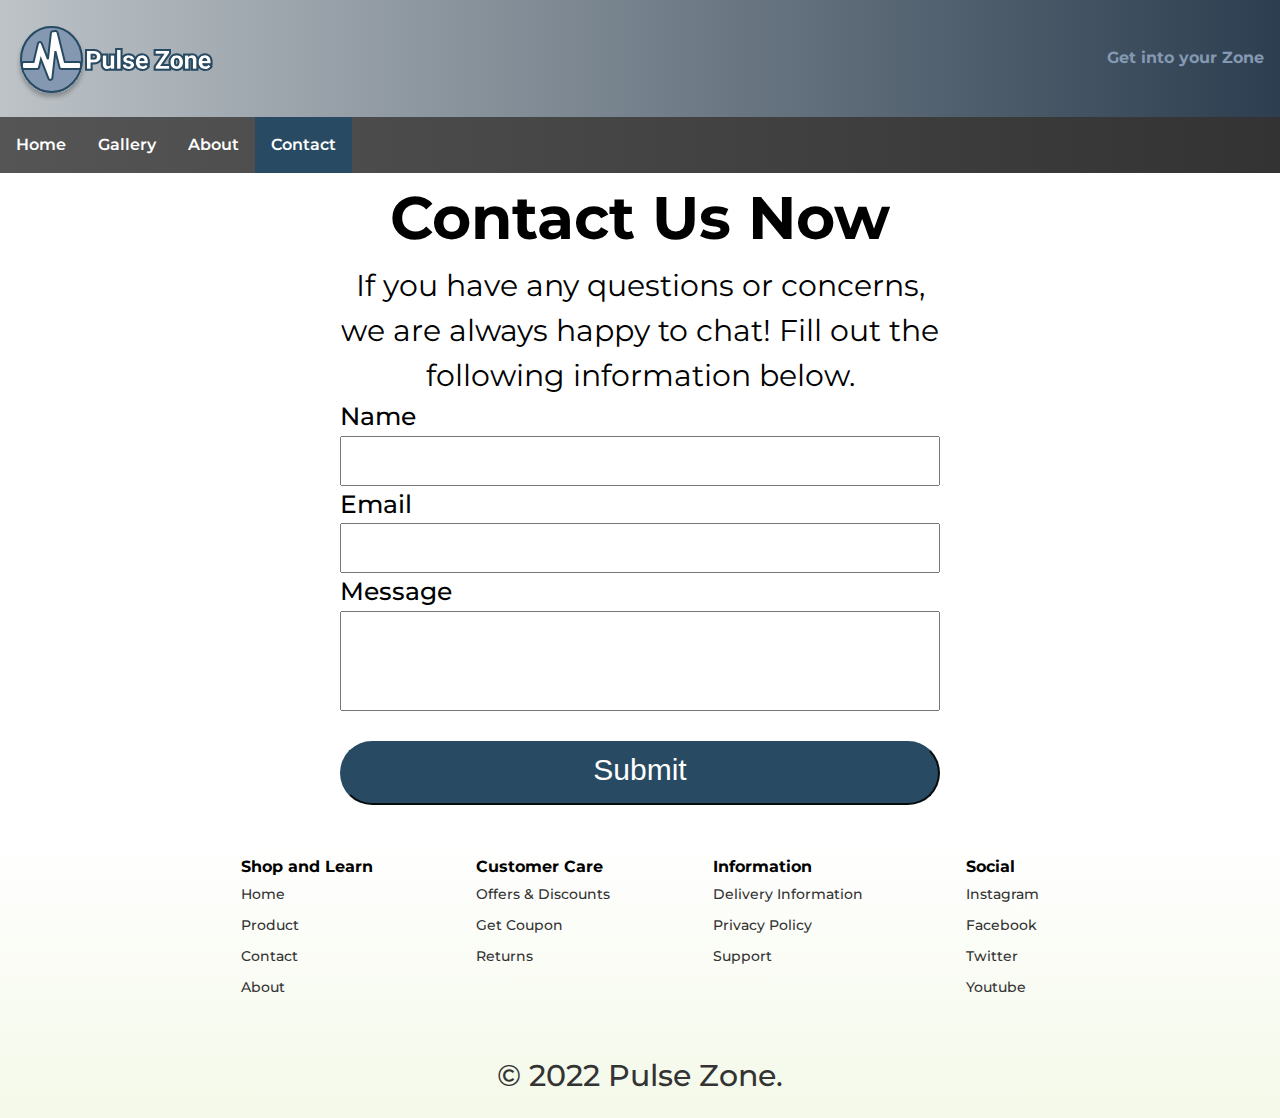
<file: contact.html>
<!DOCTYPE html>
<html lang="en">
  <head>
    <meta charset="UTF-8" />
    <meta http-equiv="X-UA-Compatible" content="IE=edge" />
    <meta name="viewport" content="width=device-width, initial-scale=1.0" />
    <title>Pulse Zone Website Contact</title>
    <script src="js/script.js" defer></script>
    <link rel="stylesheet" href="css/main.css" />
  </head>

  <body>
    <!-- Banner -->

    <div class="banner">
      <div class="banner__content">
        <img
          class="banner__img"
          src="images/Good-copy-logo.svg"
          alt="pulse zone logo"
        />
        <div class="banner__text">
          <strong>Get into your Zone</strong>
        </div>
      </div>
    </div>

    <!-- Navigaion bar -->
    <nav class="navbar">
      <a href="#" class="toggle-button">
        <span class="bar"></span>
        <span class="bar"></span>
        <span class="bar"></span>
      </a>
      <div class="navbar-links">
        <ul>
          <li><a href="index.html">Home</a></li>
          <li><a href="gallery.html">Gallery</a></li>
          <li><a href="about.html">About</a></li>
          <li><a href="contact.html" class="active-page">Contact</a></li>
        </ul>
      </div>
    </nav>
    <!--Contact Page-->
    <form
      class="contact"
      id="fs-frm"
      name="simple-contact-form"
      accept-charset="utf-8"
      action="https://formspree.io/f/xlevnnvk"
      method="post"
    >
      <h5>Contact Us Now</h5>
      <p>
        If you have any questions or concerns, we are always happy to chat! Fill
        out the following information below.
      </p>
      <div class="formgroup">
        <label for="name">Name</label>
        <input class="form-control" id="name" type="text" name="Name" />
      </div>
      <div class="formgroup">
        <label for="email">Email</label>
        <input class="form-control" id="email" type="email" name="Email" />
      </div>
      <div class="formgroup">
        <label for="message">Message</label>
        <textarea class="formcontrol" id="message" name="Message"></textarea>
      </div>
      <input class="btn" type="submit" value="Submit" />
    </form>

    <!-- Footer with navigation-->
    <footer>
      <div class="footer-container">
        <div class="footer-nav">
          <h4>Shop and Learn</h4>
          <ul>
            <li><a href="home.html">Home</a></li>
            <li><a href="gallery.html">Product</a></li>
            <li><a href="contact.html">Contact</a></li>
            <li><a href="about.html">About</a></li>
          </ul>
        </div>
        <div class="footer-nav">
          <h4>Customer Care</h4>
          <ul>
            <li><a href="#">Offers & Discounts</a></li>
            <li><a href="#">Get Coupon</a></li>
            <li><a href="#">Returns</a></li>
          </ul>
        </div>
        <div class="footer-nav">
          <h4>Information</h4>
          <ul>
            <li><a href="#">Delivery Information</a></li>
            <li><a href="#">Privacy Policy</a></li>
            <li><a href="#">Support</a></li>
          </ul>
        </div>
        <div class="footer-nav">
          <h4>Social</h4>
          <ul>
            <li><a href="#">Instagram</a></li>
            <li><a href="#">Facebook</a></li>
            <li><a href="#">Twitter</a></li>
            <li><a href="#">Youtube</a></li>
          </ul>
        </div>
      </div>
      <!-- Copyright -->
      <div class="copyright">
        <p>&copy; 2022 Pulse Zone.</p>
      </div>
    </footer>
  </body>
</html>
</file>
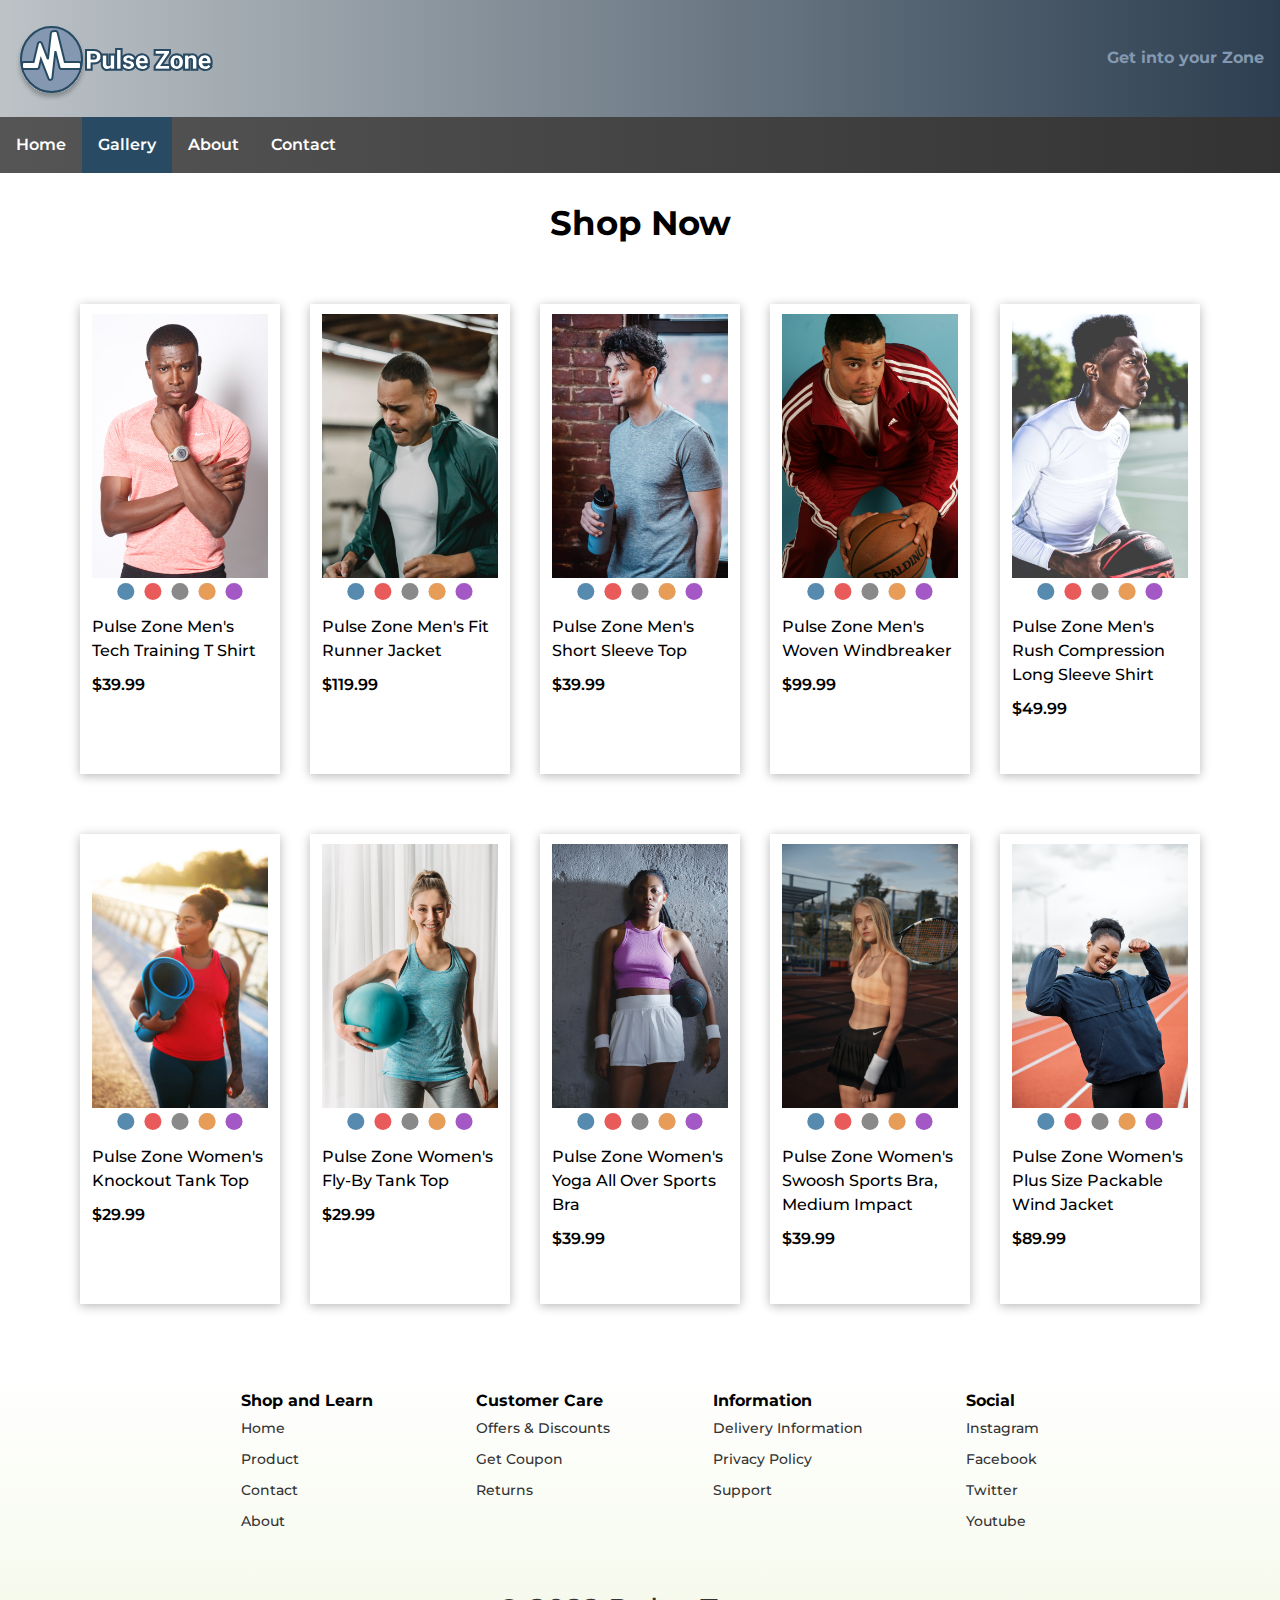
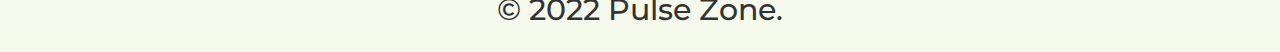
<file: gallery.html>
<!DOCTYPE html>
<html lang="en">
  <head>
    <meta charset="UTF-8" />
    <meta http-equiv="X-UA-Compatible" content="IE=edge" />
    <meta name="viewport" content="width=device-width, initial-scale=1.0" />
    <script>
      src="https://kit.fontawesome.com/75dbf09197.js"
      crossorigin="anonymous"
    </script>
    <title>Pulse Zone Website Gallery</title>
    <script src="js/script.js" defer></script>
    <link rel="stylesheet" href="css/main.css" />
  </head>

  <body>
    <!-- Banner -->

    <div class="banner">
      <div class="banner__content">
        <img
          class="banner__img"
          src="images/Good-copy-logo.svg"
          alt="pulse zone logo"
        />
        <div class="banner__text">
          <strong>Get into your Zone</strong>
        </div>
      </div>
    </div>

    <!-- Navigation bar -->
    <nav class="navbar">
      <a href="#" class="toggle-button">
        <span class="bar"></span>
        <span class="bar"></span>
        <span class="bar"></span>
      </a>
      <div class="navbar-links">
        <ul>
          <li><a href="index.html">Home</a></li>
          <li><a href="gallery.html" class="active-page">Gallery</a></li>
          <li><a href="about.html">About</a></li>
          <li><a href="contact.html">Contact</a></li>
        </ul>
      </div>
    </nav>

    <!-- Gallery -->
    <h2 class="shop-now">Shop Now</h2>
    <section class="product-container">
      <div class="product">
        <a
          href="https://www.sportchek.ca/"
          style="color: inherit"
          target="_blank"
        ></a>
        <img src="images/product-1.jpg" alt="men's tech training shirt" />
        <img
          class="color-options"
          src="images/color-options.svg"
          alt="Color Options"
        />
        <h3>Pulse Zone Men's Tech Training T Shirt</h3>
        <div class="stars">
          <i class="fa solid fa-star"></i>
          <i class="fa solid fa-star"></i>
          <i class="fa solid fa-star"></i>
          <i class="fa solid fa-star"></i>
          <i class="fa solid fa-star"></i>
        </div>
        <p class="price">$39.99</p>
      </div>

      <div class="product">
        <a
          href="https://www.sportchek.ca/"
          style="color: inherit"
          target="_blank"
        ></a>
        <img src="images/product-2.jpg" alt="Men's Fit Runner Jacket" />
        <img
          class="color-options"
          src="images/color-options.svg"
          alt="Color Options"
        />
        <h3>Pulse Zone Men's Fit Runner Jacket</h3>
        <div class="stars">
          <i class="fa solid fa-star"></i>
          <i class="fa solid fa-star"></i>
          <i class="fa solid fa-star"></i>
          <i class="fa solid fa-star"></i>
          <i class="fa solid fa-star"></i>
        </div>
        <p class="price">$119.99</p>
      </div>

      <div class="product">
        <a
          href="https://www.sportchek.ca/"
          style="color: inherit"
          target="_blank"
        ></a>
        <img src="images/product-3.jpg" alt="Men's Short Sleeve Top" />
        <img
          class="color-options"
          src="images/color-options.svg"
          alt="Color Options"
        />
        <h3>Pulse Zone Men's Short Sleeve Top</h3>
        <div class="stars">
          <i class="fa solid fa-star"></i>
          <i class="fa solid fa-star"></i>
          <i class="fa solid fa-star"></i>
          <i class="fa solid fa-star"></i>
          <i class="fa solid fa-star"></i>
        </div>
        <p class="price">$39.99</p>
      </div>

      <div class="product">
        <a
          href="https://www.sportchek.ca/"
          style="color: inherit"
          target="_blank"
        ></a>

        <img src="images/product-4.jpg" alt="Men's Woven Windbreaker" />
        <img
          class="color-options"
          src="images/color-options.svg"
          alt="Color Options"
        />
        <h3>Pulse Zone Men's Woven Windbreaker</h3>
        <div class="stars">
          <i class="fa solid fa-star"></i>
          <i class="fa solid fa-star"></i>
          <i class="fa solid fa-star"></i>
          <i class="fa solid fa-star"></i>
          <i class="fa solid fa-star"></i>
        </div>
        <p class="price">$99.99</p>
      </div>

      <div class="product">
        <a
          href="https://www.sportchek.ca/"
          style="color: inherit"
          target="_blank"
        ></a>
        <img src="images/product-5.jpg" alt="Men's Compression Shirt" />
        <img
          class="color-options"
          src="images/color-options.svg"
          alt="Color Options"
        />
        <h3>Pulse Zone Men's Rush Compression Long Sleeve Shirt</h3>
        <div class="stars">
          <i class="fa solid fa-star"></i>
          <i class="fa solid fa-star"></i>
          <i class="fa solid fa-star"></i>
          <i class="fa solid fa-star"></i>
          <i class="fa solid fa-star"></i>
        </div>
        <p class="price">$49.99</p>
      </div>

      <div class="product">
        <a
          href="https://www.sportchek.ca/"
          style="color: inherit"
          target="_blank"
        ></a>
        <img src="images/product-6.jpg" alt="Women's Tank Top" />
        <img
          class="color-options"
          src="images/color-options.svg"
          alt="Color Options"
        />
        <h3>Pulse Zone Women's Knockout Tank Top</h3>
        <div class="stars">
          <i class="fa solid fa-star"></i>
          <i class="fa solid fa-star"></i>
          <i class="fa solid fa-star"></i>
          <i class="fa solid fa-star"></i>
          <i class="fa solid fa-star"></i>
        </div>
        <p class="price">$29.99</p>
      </div>

      <div class="product">
        <a
          href="https://www.sportchek.ca/"
          style="color: inherit"
          target="_blank"
        ></a>
        <img src="images/product-7.jpg" alt="Women's Fly-By Tank Top" />
        <img
          class="color-options"
          src="images/color-options.svg"
          alt="Color Options"
        />
        <h3>Pulse Zone Women's Fly-By Tank Top</h3>
        <div class="stars">
          <i class="fa solid fa-star"></i>
          <i class="fa solid fa-star"></i>
          <i class="fa solid fa-star"></i>
          <i class="fa solid fa-star"></i>
          <i class="fa solid fa-star"></i>
        </div>
        <p class="price">$29.99</p>
      </div>

      <div class="product">
        <a
          href="https://www.sportchek.ca/"
          style="color: inherit"
          target="_blank"
        ></a>
        <img src="images/product-8.jpg" alt="Women's Yoga Sports Bra" />
        <img
          class="color-options"
          src="images/color-options.svg"
          alt="Color Options"
        />
        <h3>Pulse Zone Women's Yoga All Over Sports Bra</h3>
        <div class="stars">
          <i class="fa solid fa-star"></i>
          <i class="fa solid fa-star"></i>
          <i class="fa solid fa-star"></i>
          <i class="fa solid fa-star"></i>
          <i class="fa solid fa-star"></i>
        </div>
        <p class="price">$39.99</p>
      </div>

      <div class="product">
        <a
          href="https://www.sportchek.ca/"
          style="color: inherit"
          target="_blank"
        ></a>
        <img src="images/product-9.jpg" alt="Women's Swoosh Sports Bra" />
        <img
          class="color-options"
          src="images/color-options.svg"
          alt="Color Options"
        />
        <h3>Pulse Zone Women's Swoosh Sports Bra, Medium Impact</h3>
        <div class="stars">
          <i class="fa solid fa-star"></i>
          <i class="fa solid fa-star"></i>
          <i class="fa solid fa-star"></i>
          <i class="fa solid fa-star"></i>
          <i class="fa solid fa-star"></i>
        </div>
        <p class="price">$39.99</p>
      </div>

      <div class="product">
        <a
          href="https://www.sportchek.ca/"
          style="color: inherit"
          target="_blank"
        ></a>
        <img
          src="images/product-10.jpg"
          alt="Women's Plus Size Packable Wind Jacket"
        />
        <img
          class="color-options"
          src="images/color-options.svg"
          alt="Color Options"
        />
        <h3>Pulse Zone Women's Plus Size Packable Wind Jacket</h3>
        <div class="stars">
          <i class="fa solid fa-star"></i>
          <i class="fa solid fa-star"></i>
          <i class="fa solid fa-star"></i>
          <i class="fa solid fa-star"></i>
          <i class="fa solid fa-star"></i>
        </div>
        <p class="price">$89.99</p>
      </div>
    </section>

    <!-- Footer with navigation-->
    <footer>
      <div class="footer-container">
        <div class="footer-nav">
          <h4>Shop and Learn</h4>
          <ul>
            <li><a href="home.html">Home</a></li>
            <li><a href="gallery.html">Product</a></li>
            <li><a href="contact.html">Contact</a></li>
            <li><a href="about.html">About</a></li>
          </ul>
        </div>
        <div class="footer-nav">
          <h4>Customer Care</h4>
          <ul>
            <li><a href="#">Offers & Discounts</a></li>
            <li><a href="#">Get Coupon</a></li>
            <li><a href="#">Returns</a></li>
          </ul>
        </div>
        <div class="footer-nav">
          <h4>Information</h4>
          <ul>
            <li><a href="#">Delivery Information</a></li>
            <li><a href="#">Privacy Policy</a></li>
            <li><a href="#">Support</a></li>
          </ul>
        </div>
        <div class="footer-nav">
          <h4>Social</h4>
          <ul>
            <li><a href="#">Instagram</a></li>
            <li><a href="#">Facebook</a></li>
            <li><a href="#">Twitter</a></li>
            <li><a href="#">Youtube</a></li>
          </ul>
        </div>
      </div>
      <!-- Copyright -->
      <div class="copyright">
        <p>&copy; 2022 Pulse Zone.</p>
      </div>
    </footer>
  </body>
</html>
</file>
<file: css/main.css>
@import url('https://fonts.googleapis.com/css2?family=Montserrat:wght@400;500;600;700;800;900&family=Roboto:wght@400;500;700;900&display=swap');

/* General Styling */
* {
  margin: 0;
  padding: 0;
  box-sizing: border-box;
  text-decoration: none;
}

body {
  font-family: "Montserrat", "Roboto", "sans-serif";

  line-height: 1.5;

  padding: 1rem;

  background-color: #dfdfdf;
}

/* Banner */
.banner {
  background: linear-gradient(to right, #bdc3c7 0%, #2c3e50 100%);
  color: #8499b1;
  font-family: "Montserrat", "Roboto", "sans-serif";
}

.banner__content {
  padding: 16px;
  display: flex;
  align-items: center;
  justify-content: space-between;
}

.banner__img {
  max-width: 250px;
  max-height: 75px;
  margin-top: 10px;
}

.banner__text {
  line-height: 1.4;
  font-family: "Montserrat", "Roboto", "sans-serif";
}

/* Navigation */
* {
  box-sizing: border-box;
}

body {
  margin: 0;
  padding: 0;
  background: white;
}

.navbar {
  display: flex;
  justify-content: space-between;
  align-items: center;
  background: linear-gradient(to right, #555 0%, #333 100%);
}

.navbar-links ul {
  margin: 0;
  padding: 0;
  display: flex;
}

.navbar-links li {
  list-style: none;
}

.navbar-links li a {
  font-family: "Montserrat", "Roboto", "sans-serif";
  font-weight: 600;
  text-decoration: none;
  color: white;
  padding: 1rem;
  display: block;
}

.navbar-links li:hover {
  color: #333;
  background-color: #8499b1;
}

.active-page {
  background-color: #284B63;
}

.toggle-button {
  position: absolute;
  top: 8.1rem;
  right: 1rem;
  display: none;
  flex-direction: column;
  justify-content: space-between;
  width: 31px;
  height: 21px;
}

.toggle-button .bar {
  height: 3px;
  width: 100%;
  background-color: white;
  border-radius: 10px;
}

/* Home Page */
.hero {
  width: 100%;
  height: 100vh;

  display: flex;
  justify-content: center;
  align-items: center;
  text-align: center;

  background-image: url("../images/running.jpg");
  background-size: cover;
  background-position: center center;
  background-repeat: no-repeat;
  transition: 1.25s;

  animation-name: animate;
  animation-direction: alternate-reverse;
  animation: duration 30s;
  animation-fill-mode: forwards;
  animation-iteration-count: infinite;
  animation-play-state: running;
  animation-timing-function: ease-in-out;
}

h1 {
  font-size: 5em;
  margin-bottom: 1em;
  color: rgb(237, 232, 232);
  text-shadow: 2px 2px black;
}

.img-hero {
  width: 100%;
}

.h2-home {
  color: rgb(244, 241, 241);
  text-shadow: 1px 1px black;
  margin-bottom: 80px;
  font-size: 60px;
}

.btn-home {
  font-size: 40px;
  font-weight: 600;
  text-transform: uppercase;

  background-color: #284B63;
  color: #fff;

  padding: 12px 25px;
  border-radius: 10px;

  transition: 0.2s;

}

.btn-home:hover {
  background-color: #8499B1;
  color: black;
}

/* Gallery */
.shop-now {
  text-align: center;

  font-weight: bold;
  font-size: 34px;

  margin-top: 25px;

}

.product-container {
  display: flex;
  justify-content: center;
  align-items: center;
  flex-wrap: wrap;
  gap: 30px;

  max-width: 1280px;

  margin: 40px auto;
}

.product {
  width: 200px;
  height: 470px;
  background-color: #fff;

  padding: 10px 12px;
  margin: 15px 0;

  cursor: pointer;

  box-shadow: 0 2px 10px rgba(0, 0, 0, 0.288);

  transition: 0.3s;
}

.product:hover {
  transform: scale(1.05);
}

.product img {
  display: block;
  margin: auto;
  width: 100%;
}

.product h3 {
  font-size: 16px;
  font-weight: 500;

  margin: 10px 0;
}

.product .stars i {
  font-size: 15px;

  color: #e0e037;
}

.product .price {
  font-size: 16px;
  font-weight: 600;

  color: black;

  margin: 10px 0;

  text-align: start;
}

.product .color-options {
  width: 150px;
}

/* About-Team Page */
.team-section h2 {
  text-align: center;

  font-weight: bold;
  font-size: 34px;

  margin: 25px 0;
}

.team-section p {
  font-family: "Roboto", "sans-serif";
  ;

  text-align: center;

  font-size: 18px;

  max-width: 80ch;
  margin: auto;
}

.cards {
  display: flex;
  justify-content: center;
  align-items: center;
  flex-wrap: wrap;

  background-color: #f7f7f7;
}

.cards img {
  display: block;

  height: 255px;

  margin: 20px;
}


.card {
  margin: 80px 40px;

  background-color: #F4F9E9;

  box-shadow: 0 5px 20px rgba(0, 0, 0, 0.288);
}

.card h3 {
  text-transform: uppercase;

  font-weight: 700;
  font-size: 30px;
  letter-spacing: 3px;

  color: white;

  background-color: #333;

  text-align: center;

  margin: 10px 20px;
}

.card p {
  text-align: center;

  font-weight: 500;
  letter-spacing: 1px;

  margin-bottom: 10px;
}

.social-icons {
  display: flex;
  justify-content: space-evenly;
}

.social-icons .fa,
.social-icons .fab {
  display: flex;
  align-items: center;
  justify-content: center;

  color: #333;

  width: 30px;
  height: 30px;

  font-size: 20px;

  border-radius: 50%;

  transition: 0.3s;
}

.social-icons a {
  text-decoration: none;
  padding-bottom: 10px;
}

.fa:hover,
.fab:hover {
  text-decoration: none;
  color: #0074d5;
}

/* Contact Form */
.contact {
  max-width: 600px;
  display: block;
  margin-left: auto;
  margin-right: auto;
  background: #ffffff;  
}

h5 {
  text-align: center;
  font-size: 60px;
}

input,
textarea {
  width: 100%;
  height: 50px;


}

.btn {
  background-color: #284B63;
  color: white;
  padding: 10px;
  cursor: pointer;
  border-radius: 50px;
  border-color: #284B63;
  font-size: 30px;
  margin-top: 20px;
  padding-bottom: 50px;
}

p {
  font-size: 30px;
  text-align: center;
}

.formgroup {
  font-size: 25px;
  width: 100%;
  justify-content: center;
  margin: auto;
  font-weight: 500;
}

.formcontrol {
  height: 100px;
  resize: none;

}

.btn:hover {
  background-color: #8499B1;
  color: black;
}

/* Footer */
footer {
  background: linear-gradient(to bottom, #fff 5%, #f4f9e9 100%);

  display: flex;
  flex-direction: column;

  margin-top: 20px;
}

.footer-container {
  width: 80%;

  display: flex;
  justify-content: space-evenly;
  flex-wrap: wrap;

  margin: 0 auto;
  padding: 20px;
}

.footer-nav {
  padding: 10px;
}

footer ul li {
  font-size: 14px;
  font-weight: 500;

  padding: 5px 0;

  list-style: none;
}

footer ul li a {
  color: #333;

  cursor: pointer;

  text-decoration: none;
}

footer ul li a:hover {
  color: #0074d5;
}

/* Copyright */
.copyright {
  font-size: 14px;
  font-weight: 500;
  text-align: center;

  color: #333;

  padding: 20px 0;
}

/* 404 Error */
.error {
  background-color: #f4f2f2;
  background-image: url("/images/error.jpg");
  background-position: center;
  background-size: cover;
}

section.notFound h1 {
  margin-bottom: 40px;
  color: #f7f7f7;
  font-size: 100px;
}

section.notFound h2 {
  font-size: 50px;
  color: white;
  text-shadow: -1px 0 black, 0 1px black, 1px 0 black, 0 -1px black;
  display: flex;
  justify-content: center;

}

.text {
  height: 50vh;
  text-align: center;
}

.text a {
  text-decoration: none;
  margin-right: 20px;
}

/* Media Queries */
@media (max-width: 600px) {
  .toggle-button {
    display: flex;
  }

  .navbar-links {
    display: none;
    width: 100%;
  }

  .navbar {
    padding: 1.5rem;
    flex-direction: column;
    align-items: flex-start;
  }

  .navbar-links ul {
    padding-top: 1.5rem;
    width: 100%;
    flex-direction: column;
  }

  .navbar-links li {
    text-align: center;
  }

  .navbar-links li a {
    padding: .5rem 1rem;
  }

  .navbar-links.active {
    display: flex;
  }

  .banner__text {
    display: none;
  }
}
</file>
